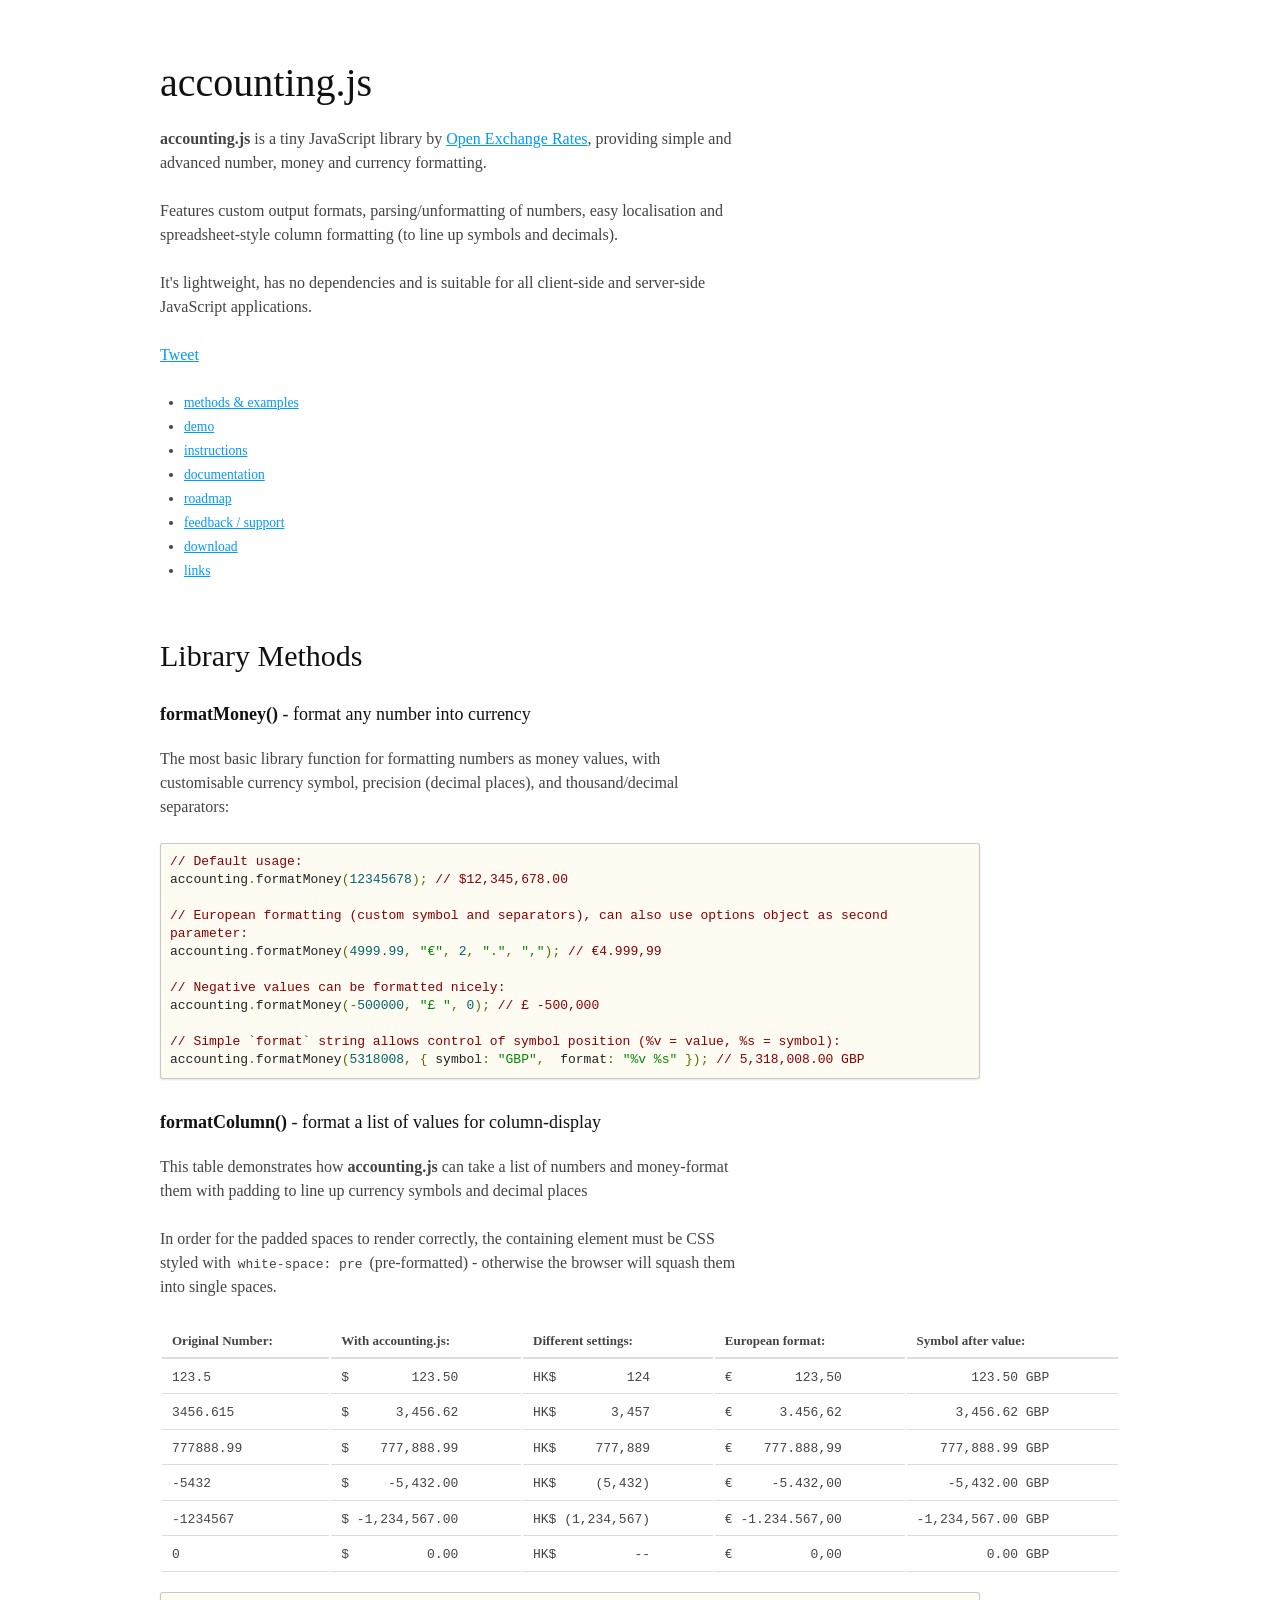
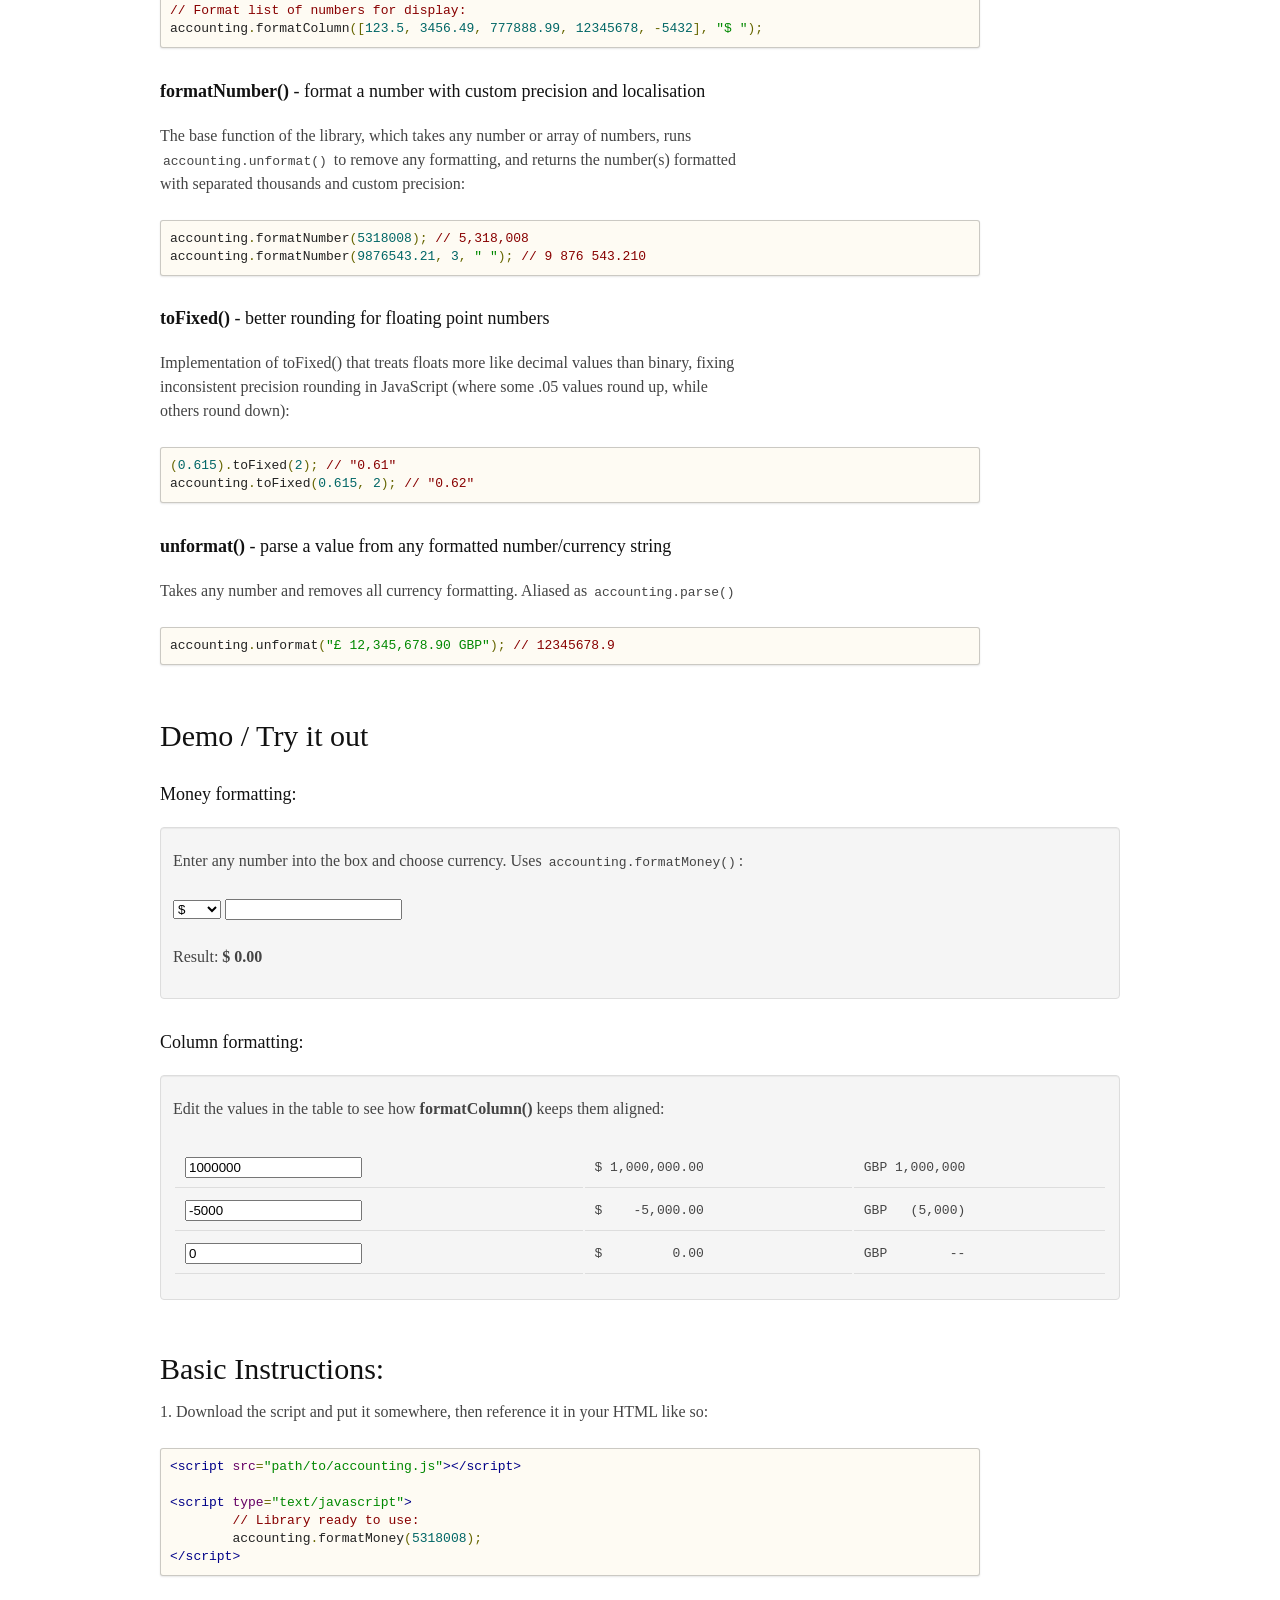
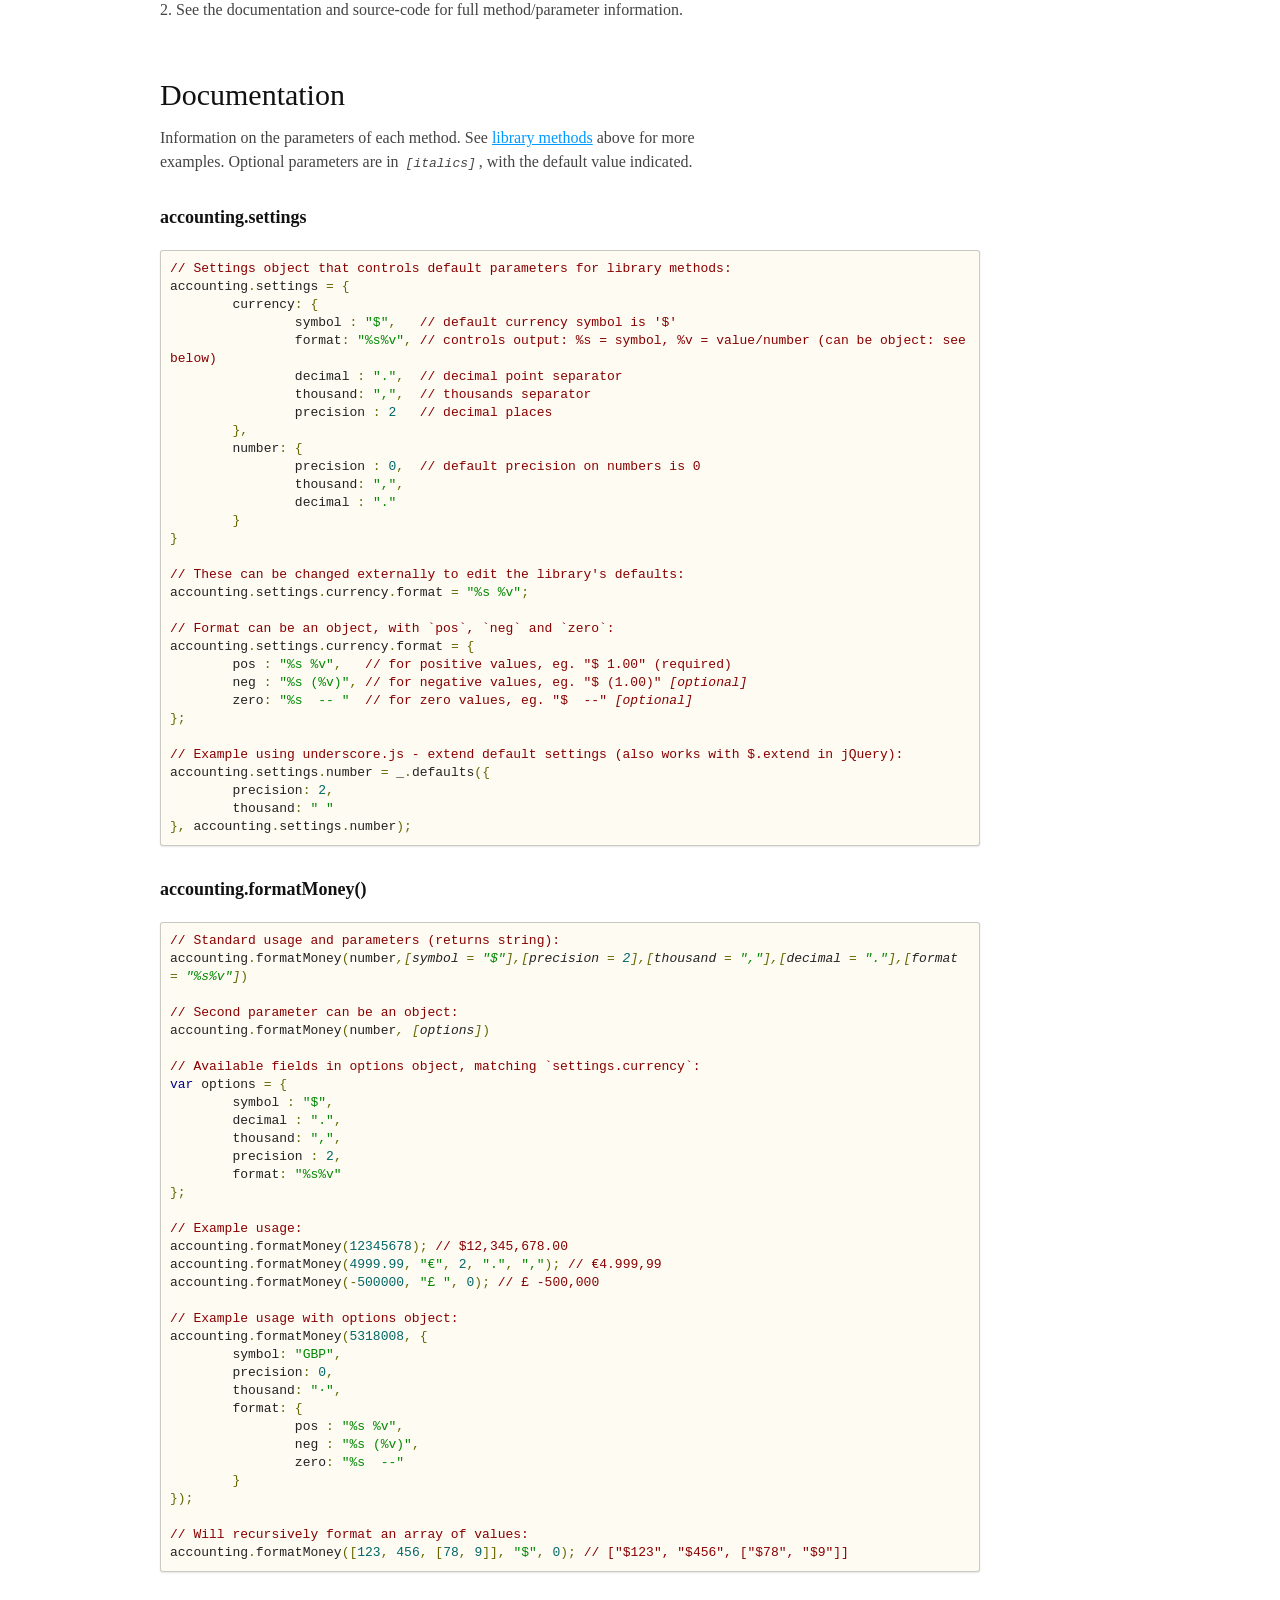
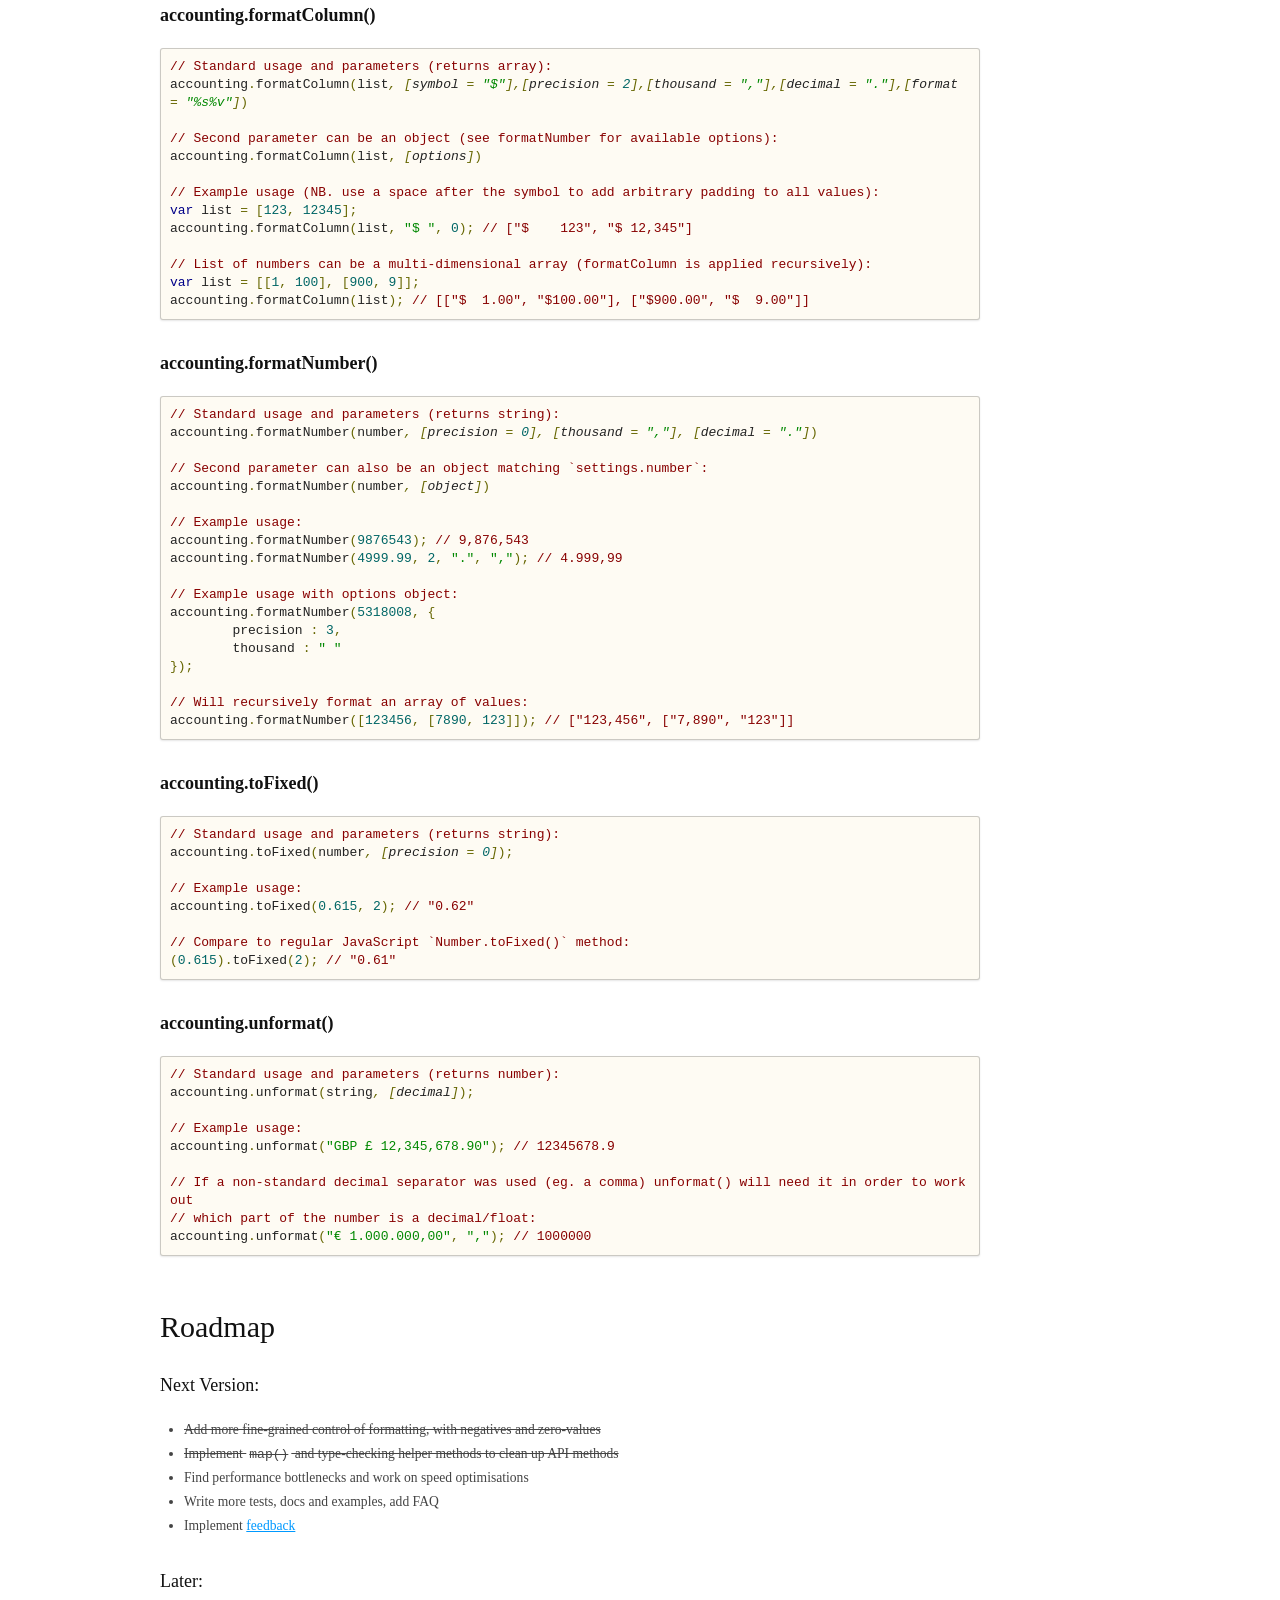
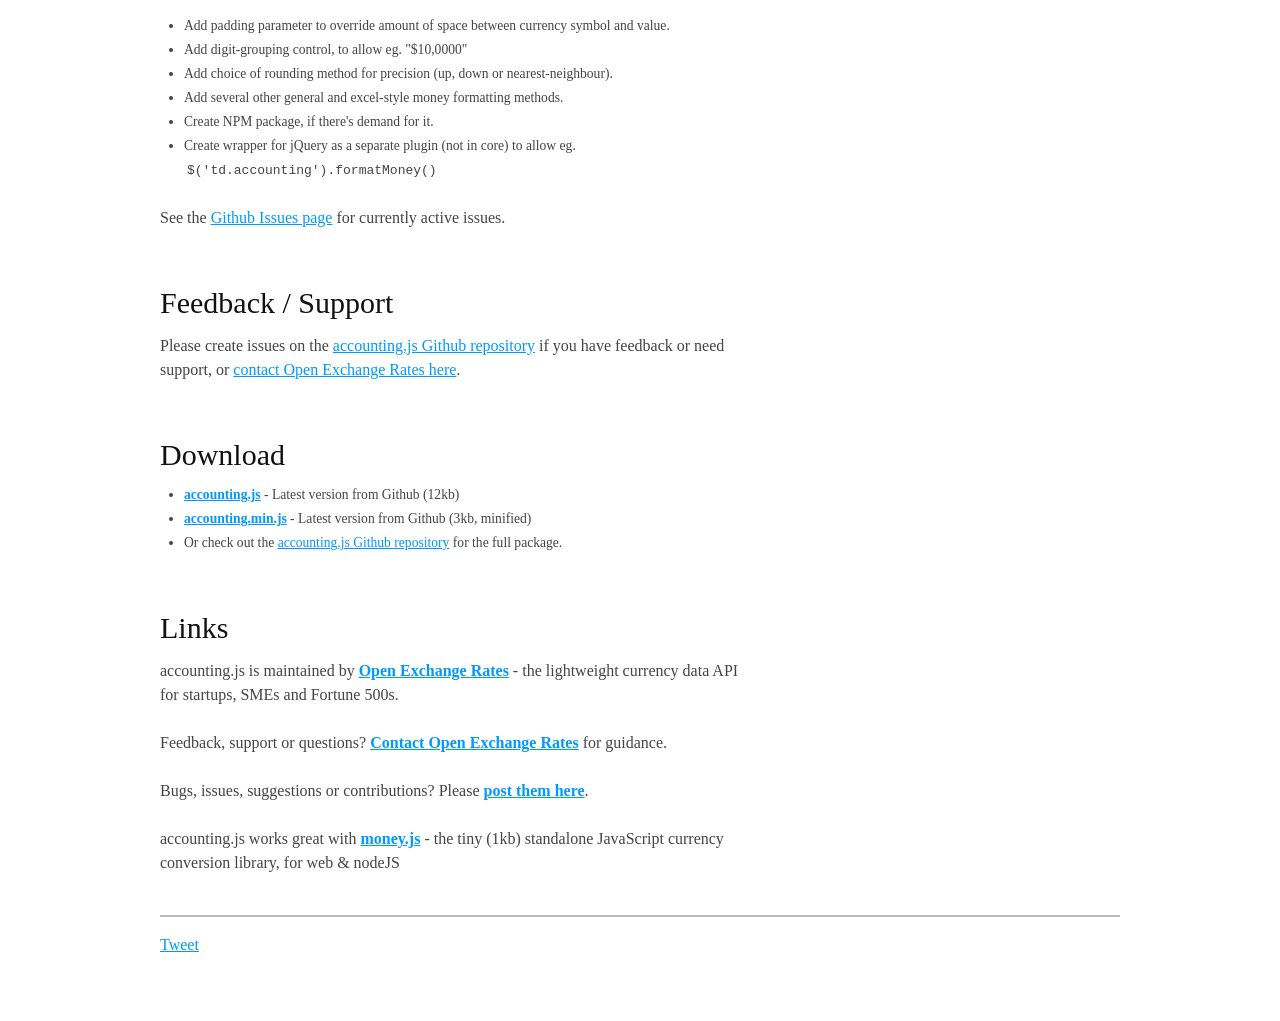
<file: vendor/accounting.js/index.html>
<!doctype html>
<html lang="en" class="no-js">
<head>
	<meta charset="utf-8">
	<title>accounting.js: JavaScript number and currency formatting library</title>
	<link href="demo-resources/style.css" rel="stylesheet"/>
	<link rel="canonical" href="http://openexchangerates.github.io/accounting.js/" />
	<script type="text/javascript">
		var _gaq = _gaq || [];
		_gaq.push(['_setAccount', 'UA-17884149-3']);
		_gaq.push(['_trackPageview']);
		(function() {
			var ga = document.createElement('script'); ga.type = 'text/javascript'; ga.async = true;
			ga.src = ('https:' == document.location.protocol ? 'https://ssl' : 'http://www') + '.google-analytics.com/ga.js';
			var s = document.getElementsByTagName('script')[0]; s.parentNode.insertBefore(ga, s);
		})();
	</script>
</head>

<body>
	<section>
		<h1>accounting.js</h1>
		<p><strong>accounting.js</strong> is a tiny JavaScript library by <a href="https://openexchangerates.org" title="Open Exchange Rates free currency data API" target="_blank">Open Exchange Rates</a>, providing simple and advanced number, money and currency formatting.</p>

		<p>Features custom output formats, parsing/unformatting of numbers, easy localisation and spreadsheet-style column formatting (to line up symbols and decimals).</p>

		<p>It's lightweight, has no dependencies and is suitable for all client-side and server-side JavaScript applications.</p>

		<p><a href="http://twitter.com/share" class="twitter-share-button" data-count="horizontal" data-via="josscrowcroft" data-url="http://openexchangerates.github.io/accounting.js" data-text="accounting.js - JavaScript library for money/currency formatting">Tweet</a> &nbsp; <g:plusone size="medium"></g:plusone></p>
		<ul>
			<li><a href="#methods" title="library methods overvew">methods &amp; examples</a>
			<li><a href="#demo" title="demo">demo</a>
			<li><a href="#instructions" title="instructions">instructions</a>
			<li><a href="#documentation" title="documentation">documentation</a>
			<li><a href="#roadmap" title="roadmap">roadmap</a>
			<li><a href="#support" title="support">feedback / support</a>
			<li><a href="#download" title="download">download</a>
			<li><a href="#links" title="links">links</a>
		</ul>
	</section>

	<section id="methods">
		<h2>Library Methods</h2>

		<h4><strong>formatMoney()</strong> - format any number into currency</h4>

		<p>The most basic library function for formatting numbers as money values, with customisable currency symbol, precision (decimal places), and thousand/decimal separators:</p>
		<pre class="prettyprint lang-js">// Default usage:
accounting.formatMoney(12345678); // $12,345,678.00

// European formatting (custom symbol and separators), can also use options object as second parameter:
accounting.formatMoney(4999.99, "&euro;", 2, ".", ","); // &euro;4.999,99

// Negative values can be formatted nicely:
accounting.formatMoney(-500000, "&pound; ", 0); // &pound; -500,000

// Simple `format` string allows control of symbol position (%v = value, %s = symbol):
accounting.formatMoney(5318008, { symbol: "GBP",  format: "%v %s" }); // 5,318,008.00 GBP</pre>


		<h4><strong>formatColumn()</strong> - format a list of values for column-display</h4>

		<p>This table demonstrates how <strong>accounting.js</strong> can take a list of numbers and money-format them with padding to line up currency symbols and decimal places</p>
		<p>In order for the padded spaces to render correctly, the containing element must be CSS styled with <code>white-space: pre</code> (pre-formatted) - otherwise the browser will squash them into single spaces.</p>

		<table id="demo-table">
			<thead>
				<tr>
					<th>Original Number:</th>
					<th>With accounting.js:</th>
					<th>Different settings:</th>
					<th>European format:</th>
					<th>Symbol after value:</th>
				</tr>
			</thead>
			<tbody></tbody>
		</table>
		<pre class="prettyprint lang-js">// Format list of numbers for display:
accounting.formatColumn([123.5, 3456.49, 777888.99, 12345678, -5432], "$ ");</pre>


		<h4><strong>formatNumber()</strong> - format a number with custom precision and localisation</h4>

		<p>The base function of the library, which takes any number or array of numbers, runs <code>accounting.unformat()</code> to remove any formatting, and returns the number(s) formatted with separated thousands and custom precision:</p>
		<pre class="prettyprint lang-js">accounting.formatNumber(5318008); // 5,318,008
accounting.formatNumber(9876543.21, 3, " "); // 9 876 543.210</pre>


		<h4><strong>toFixed()</strong> - better rounding for floating point numbers</h4>

		<p>Implementation of toFixed() that treats floats more like decimal values than binary, fixing inconsistent precision rounding in JavaScript (where some .05 values round up, while others round down):</p>
		<pre class="prettyprint lang-js">(0.615).toFixed(2); // "0.61"
accounting.toFixed(0.615, 2); // "0.62"</pre>


		<h4><strong>unformat()</strong> - parse a value from any formatted number/currency string</h4>

		<p>Takes any number and removes all currency formatting. Aliased as <code>accounting.parse()</code></p>
		<pre class="prettyprint lang-js">accounting.unformat("&pound; 12,345,678.90 GBP"); // 12345678.9</pre>
	</section>

	<section id="demo">
		<h2>Demo / Try it out</h2>


		<h4>Money formatting:</h4>

		<div class="well">
			<p>Enter any number into the box and choose currency. Uses <code>accounting.formatMoney()</code>:</p>
			<p>
				<select id="demo-number-symbol">
					<option value="$ ">$</option>
					<option value="&pound; ">&pound;</option>
					<option value="HK$ ">HK$</option>
					<option data-locale="european" value="&euro; ">&euro; </option>
				</select>
				<input type="text" maxlength="20" class="" id="demo-number-value" value="" />
			</p>
			<p>Result: <strong><span id="demo-number-result">$ 0.00</span></strong></p>
		</div>


		<h4>Column formatting:</h4>

		<div class="well">
			<p>Edit the values in the table to see how <strong>formatColumn()</strong> keeps them aligned:</p>
			<table id="demo-column">
				<tbody>
					<tr>
						<td><input type="text" value="1000000" maxlength="20" /></td>
						<td class="output">$ 1,000,000.00</td>
						<td class="output2">GBP 1,000,000</td>
					</tr>
					<tr>
						<td><input type="text" value="-5000" maxlength="20" /></td>
						<td class="output">$    -5,000.00</td>
						<td class="output2">GBP   (5,000)</td>
					</tr>
					<tr>
						<td><input type="text" value="0" maxlength="20" /></td>
						<td class="output">$         0.00</td>
						<td class="output2">GBP        --</td>
					</tr>
				</tbody>
			</table>
		</div>
	</section>


	<section id="instructions">
		<h2>Basic Instructions:</h2>

		<p>1. Download the script and put it somewhere, then reference it in your HTML like so:</p>
		<pre class="prettyprint">&lt;script src=&quot;path/to/accounting.js&quot;&gt;&lt;/script&gt;

&lt;script type=&quot;text/javascript&quot;&gt;
	// Library ready to use:
	accounting.formatMoney(5318008);
&lt;/script&gt;</pre>

		<p>2. See the documentation and source-code for full method/parameter information.</p>
	</section>


	<section id="documentation">

		<h2>Documentation</h2>

		<p>Information on the parameters of each method. See <a href="#methods" title="accounting.js library methods">library methods</a> above for more examples. Optional parameters are in <code><em>[italics]</em></code>, with the default value indicated.</p>


		<h4><strong>accounting.settings</strong></h4>

		<pre class="prettyprint lang-js">// Settings object that controls default parameters for library methods:
accounting.settings = {
	currency: {
		symbol : "$",   // default currency symbol is '$'
		format: "%s%v", // controls output: %s = symbol, %v = value/number (can be object: see below)
		decimal : ".",  // decimal point separator
		thousand: ",",  // thousands separator
		precision : 2   // decimal places
	},
	number: {
		precision : 0,  // default precision on numbers is 0
		thousand: ",",
		decimal : "."
	}
}

// These can be changed externally to edit the library's defaults:
accounting.settings.currency.format = "%s %v";

// Format can be an object, with `pos`, `neg` and `zero`:
accounting.settings.currency.format = {
	pos : "%s %v",   // for positive values, eg. "$ 1.00" (required)
	neg : "%s (%v)", // for negative values, eg. "$ (1.00)" <em>[optional]</em>
	zero: "%s  -- "  // for zero values, eg. "$  --" <em>[optional]</em>
};

// Example using underscore.js - extend default settings (also works with $.extend in jQuery):
accounting.settings.number = _.defaults({
	precision: 2,
	thousand: " "
}, accounting.settings.number);</pre>


		<h4><strong>accounting.formatMoney()</strong></h4>

		<pre class="prettyprint lang-js">// Standard usage and parameters (returns string):
accounting.formatMoney(number<em>,[symbol = "$"],[precision = 2],[thousand = ","],[decimal = "."],[format = "%s%v"]</em>)

// Second parameter can be an object:
accounting.formatMoney(number<em>, [options]</em>)

// Available fields in options object, matching `settings.currency`:
var options = {
	symbol : "$",
	decimal : ".",
	thousand: ",",
	precision : 2,
	format: "%s%v"
};

// Example usage:
accounting.formatMoney(12345678); // $12,345,678.00
accounting.formatMoney(4999.99, "&euro;", 2, ".", ","); // &euro;4.999,99
accounting.formatMoney(-500000, "&pound; ", 0); // &pound; -500,000

// Example usage with options object:
accounting.formatMoney(5318008, {
	symbol: "GBP",
	precision: 0,
	thousand: "&middot",
	format: {
		pos : "%s %v",
		neg : "%s (%v)",
		zero: "%s  --"
	}
});

// Will recursively format an array of values:
accounting.formatMoney([123, 456, [78, 9]], "$", 0); // ["$123", "$456", ["$78", "$9"]]</pre>



		<h4><strong>accounting.formatColumn()</strong></h4>

		<pre class="prettyprint lang-js">// Standard usage and parameters (returns array):
accounting.formatColumn(list<em>, [symbol = "$"],[precision = 2],[thousand = ","],[decimal = "."],[format = "%s%v"]</em>)

// Second parameter can be an object (see formatNumber for available options):
accounting.formatColumn(list, <em>[options]</em>)

// Example usage (NB. use a space after the symbol to add arbitrary padding to all values):
var list = [123, 12345];
accounting.formatColumn(list, "$ ", 0); // ["$    123", "$ 12,345"]

// List of numbers can be a multi-dimensional array (formatColumn is applied recursively):
var list = [[1, 100], [900, 9]];
accounting.formatColumn(list); // [["$  1.00", "$100.00"], ["$900.00", "$  9.00"]]</pre>


		<h4><strong>accounting.formatNumber()</strong></h4>

		<pre class="prettyprint lang-js">// Standard usage and parameters (returns string):
accounting.formatNumber(number<em>, [precision = 0], [thousand = ","], [decimal = "."]</em>)

// Second parameter can also be an object matching `settings.number`:
accounting.formatNumber(number<em>, [object]</em>)

// Example usage:
accounting.formatNumber(9876543); // 9,876,543
accounting.formatNumber(4999.99, 2, ".", ","); // 4.999,99

// Example usage with options object:
accounting.formatNumber(5318008, {
	precision : 3,
	thousand : " "
});

// Will recursively format an array of values:
accounting.formatNumber([123456, [7890, 123]]); // ["123,456", ["7,890", "123"]]</pre>


		<h4><strong>accounting.toFixed()</strong></h4>

		<pre class="prettyprint lang-js">// Standard usage and parameters (returns string):
accounting.toFixed(number<em>, [precision = 0]</em>);

// Example usage:
accounting.toFixed(0.615, 2); // "0.62"

// Compare to regular JavaScript `Number.toFixed()` method:
(0.615).toFixed(2); // "0.61"</pre>


		<h4><strong>accounting.unformat()</strong></h4>

		<pre class="prettyprint lang-js">// Standard usage and parameters (returns number):
accounting.unformat(string<em>, [decimal]</em>);

// Example usage:
accounting.unformat("GBP &pound; 12,345,678.90"); // 12345678.9

// If a non-standard decimal separator was used (eg. a comma) unformat() will need it in order to work out
// which part of the number is a decimal/float:
accounting.unformat("&euro; 1.000.000,00", ","); // 1000000</pre>

	</section>


	<section id="roadmap">
		<h2>Roadmap</h2>

		<h4>Next Version:</h4>
		<ul>
			<li><s>Add more fine-grained control of formatting, with negatives and zero-values</s></li>
			<li><s>Implement <code>map()</code> and type-checking helper methods to clean up API methods</s></li>
			<li>Find performance bottlenecks and work on speed optimisations</li>
			<li>Write more tests, docs and examples, add FAQ</li>
			<li>Implement <a href="https://github.com/openexchangerates/accounting.js/issues/" title="accounting.js issues">feedback</a></li>
		</ul>

		<h4>Later:</h4>
		<ul>
			<li>Add padding parameter to override amount of space between currency symbol and value.</li>
			<li>Add digit-grouping control, to allow eg. "$10,0000"</li>
			<li>Add choice of rounding method for precision (up, down or nearest-neighbour).</li>
			<li>Add several other general and excel-style money formatting methods.</li>
			<li>Create NPM package, if there's demand for it.</li>
			<li>Create wrapper for jQuery as a separate plugin (not in core) to allow eg. <code>$('td.accounting').formatMoney()</code></li>
		</ul>

		<p>See the <a href="https://github.com/openexchangerates/accounting.js/issues" title="accounting.js issues">Github Issues page</a> for currently active issues.</p>
	</section>

	<section id="support">
		<h2>Feedback / Support</h2>

		<p>Please create issues on the <a href="https://github.com/openexchangerates/accounting.js" title="accounting.js Github repository">accounting.js Github repository</a> if you have feedback or need support, or <a href="mailto:info@openexchangerates.org" title="Contact Open Exchange Rates">contact Open Exchange Rates here</a>.</p>
	</section>

	<section id="download">
		<h2>Download</h2>

		<ul>
			<li><strong><a href="https://raw.github.com/openexchangerates/accounting.js/master/accounting.js" title="accounting.js">accounting.js</a></strong> - Latest version from Github (12kb)</li>
			<li><strong><a href="https://raw.github.com/openexchangerates/accounting.js/master/accounting.min.js" title="accounting.min.js">accounting.min.js</a></strong> - Latest version from Github (3kb, minified)</li>
			<li>Or check out the <a href="https://github.com/openexchangerates/accounting.js" title="accounting.js Github repository">accounting.js Github repository</a> for the full package.</li>
		</ul>
	</section>

	<section id="links">

		<h2>Links</h2>
		<p>accounting.js is maintained by <strong><a href="https://openexchangerates.org" title="Open Exchange Rates free currency data API" target="_blank">Open Exchange Rates</a></strong> - the lightweight currency data API for startups, SMEs and Fortune 500s.</p>
		<p>Feedback, support or questions? <strong><a href="mailto:info@openexchangerates.org" title="Contact Open Exchange Rates">Contact Open Exchange Rates</a></strong> for guidance.</p>
		<p>Bugs, issues, suggestions or contributions? Please <strong><a href="https://github.com/openexchangerates/accounting.js" title="accounting.js Github repository">post them here</a></strong>.</p>
		<p>accounting.js works great with <strong><a href="http://openexchangerates.github.com/money.js" title="money.js - JavaScript currency conversion library">money.js</a></strong> - the tiny (1kb) standalone JavaScript currency conversion library, for web & nodeJS</p>

		<br />
		<hr />
		<p><a href="http://twitter.com/share" class="twitter-share-button" data-count="horizontal" data-via="josscrowcroft" data-url="http://openexchangerates.github.io/accounting.js" data-text="accounting.js - JavaScript library for money/currency formatting">Tweet</a> &nbsp; <g:plusone size="medium"></g:plusone></p>
	</section>


	<script src="accounting.min.js"></script>
	<script src="demo-resources/js/libs/jquery.min.js"></script>
	<script src="demo-resources/js/prettify.js"></script>

	<script type="text/javascript">

		// demo functions:
		jQuery(document).ready(function($) {
			var numbers = [123.5, 3456.615, 777888.99, -5432, -1234567, 0];

			// Use accounting.js to format the list of numbers several ways:
			var formatted = accounting.formatColumn(numbers, "$ "),
			    different = accounting.formatColumn(numbers, {
			    	symbol:"HK$",
			    	precision:0,
			    	format: {
			    		pos : "%s %v",
			    		neg : "%s (%v)",
			    		zero : "%s --"
			    	}
			    }),
			    european  = accounting.formatColumn(numbers, {
			    	symbol: '&euro; ',
			    	thousand:'.',
			    	decimal:','
			    }),
			    symbolAfter = accounting.formatColumn(numbers, {
			    	symbol : "GBP",
			    	format : "%v %s"
			    });

			// Concat some nasty demo HTML:
			for ( var i = 0; i < numbers.length; i++ ) {
				$('<tr><td>'+numbers[i]+'</td><td>'+formatted[i]+'</td><td>'+different[i]+'</td><td>'+european[i]+'</td><td>'+symbolAfter[i]+'</td></tr>').appendTo('table#demo-table tbody');
			}


			// Try it yourself clicky demo:
			var $demoValue = $('#demo-number-value'),
			    $demoSymbol = $('#demo-number-symbol'),
			    $demoResult = $('#demo-number-result');

			$demoValue.add($demoSymbol).bind('keydown keyup keypress focus blur paste change', function() {
			 	var symbol = $demoSymbol.find(':selected').val(),
			 	    result = accounting.formatMoney(
			 	    	$demoValue.val(),
			 	    	symbol,
			 	    	2,
			 	    	($demoSymbol.find(':selected').data('locale') === 'european') ? "." : ",",
			 	    	($demoSymbol.find(':selected').data('locale') === 'european') ? "," : "."
			 	    );
				$demoResult.text(result);
			});


			// Try it yourself clicky column formatting demo:
			var $columnValues = $('#demo-column').find('input'),
			    $columnOutputs = $('#demo-column').find('.output'),
			    $columnOutputs2 = $('#demo-column').find('.output2');

			$columnValues.bind('keydown keyup keypress focus blur paste', function() {
			 	var list = $.map( $columnValues, function(each) { return $(each).val(); } ),
			 		formatted = accounting.formatColumn(list, {
			 			format : "%s %v"
			 		}),
			 		formatted2 = accounting.formatColumn(list, {
			 			symbol : "GBP",
			 			precision : 0,
			 			format : {
			 				pos : "%s %v",
			 				neg : "%s (%v)",
			 				zero: "%s --"
			 			}
			 		});

			 	$.each($columnOutputs, function(i, each) {
			 		$(each).text(formatted[i]);
			 	});
			 	$.each($columnOutputs2, function(i, each) {
			 		$(each).text(formatted2[i]);
			 	});
			});

		});

		// prettify:
		prettyPrint();

		// twitter:
		(function(d, t) {
			var g = d.createElement(t),
				s = d.getElementsByTagName(t)[0];
			g.async = true;
			g.src = 'http://platform.twitter.com/widgets.js';
			s.parentNode.insertBefore(g, s);
		})(document, 'script');

		// google plus:
		window.___gcfg = {lang: 'en-GB'};
		(function() {
			var po = document.createElement('script'); po.type = 'text/javascript'; po.async = true;
			po.src = 'https://apis.google.com/js/plusone.js';
			var s = document.getElementsByTagName('script')[0]; s.parentNode.insertBefore(po, s);
		})();
	</script>
</body>
</html>
</file>
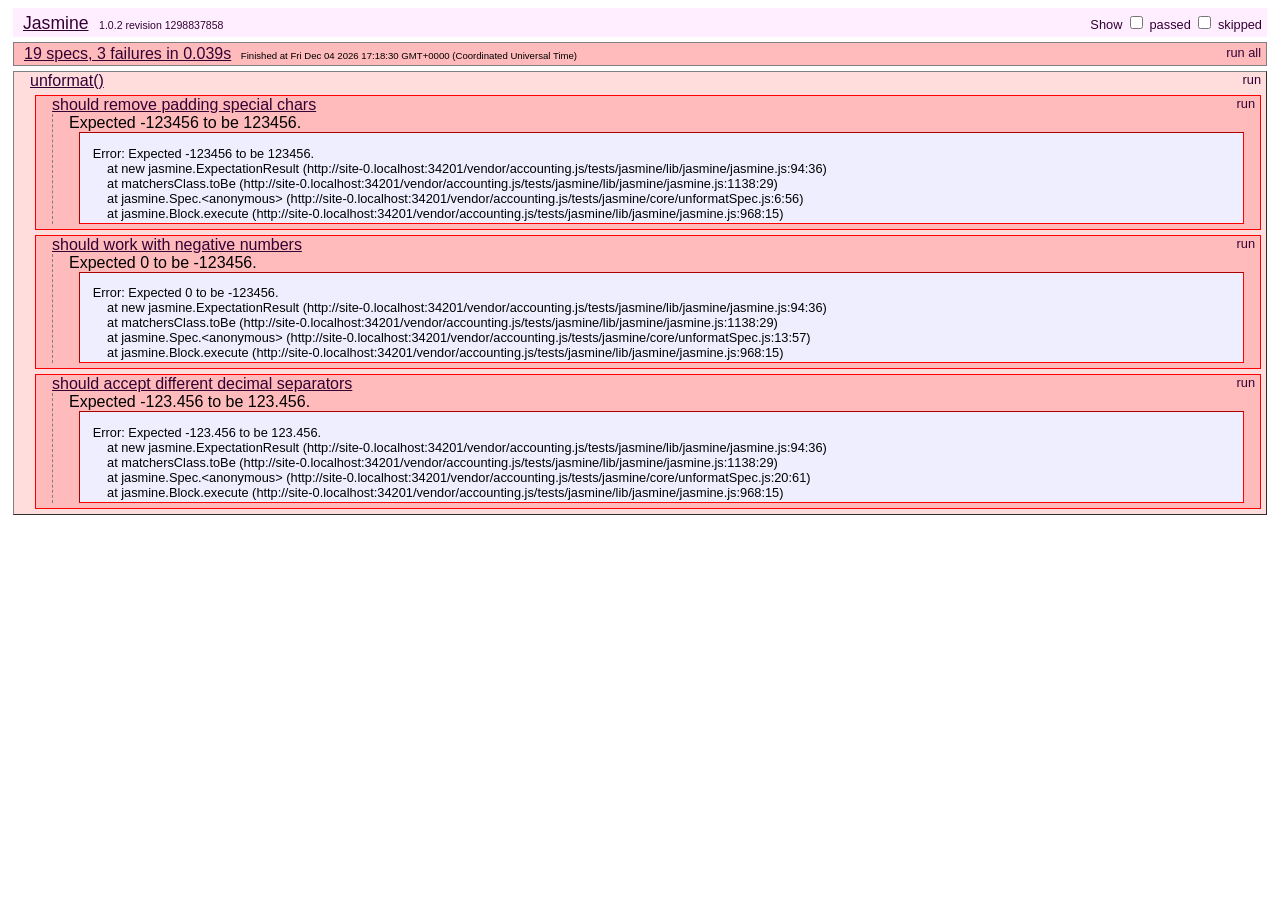
<file: vendor/accounting.js/tests/jasmine/runner.html>
<!DOCTYPE html>
<html>
    <head>
        <title>Jasmine Test Runner</title>
        <link rel="stylesheet" href="lib/jasmine/jasmine.css">
        <script src="lib/jasmine/jasmine.js"></script>
        <script src="lib/jasmine/jasmine-html.js"></script>

		<script src="../../accounting.js"></script>

        <script src="core/formatNumberSpec.js"></script>
        <script src="core/unformatSpec.js"></script>
        <script src="core/formatMoneySpec.js"></script>
    </head>
    <body>
        <script>
            //run specs and add reporter
            jasmine.getEnv().addReporter(new jasmine.TrivialReporter());
            jasmine.getEnv().execute();
        </script>
    </body>
</html>
</file>
<file: vendor/accounting.js/demo-resources/style.css>
/* Borrowed from Markdown.css: http://kevinburke.bitbucket.org/markdowncss/markdown.css */
body{
    margin: 0 auto;
    font-family: Georgia, Palatino, serif;
    color: #444444;
    line-height: 1;
    max-width: 960px;
    padding: 30px;
}
h1, h2, h3, h4 {
    color: #111111;
    font-weight: 400;
}
h1, h2, h3, h4, h5, p, ul, ol {
    margin-bottom: 24px;
    padding: 0;
}
h1 {
    font-size: 48px;
}
h2 {
    font-size: 36px;
    margin: 24px 0 6px;
}
h3 {
    font-size: 24px;
}
h4 {
    font-size: 21px;
}
h5 {
    font-size: 18px;
}
a {
    color: #0099ff;
    margin: 0;
    padding: 0;
    vertical-align: baseline;
}
li {
    line-height: 24px;
}
li ul, li ul {
	margin-left: 24px;
}
p, ul, ol {
    font-size: 16px;
    line-height: 24px;
    max-width: 540px;
}
pre {
    padding: 0px 24px;
    max-width: 800px;
    white-space: pre-wrap;
}
code {
    font-family: Consolas, Monaco, Andale Mono, monospace;
    line-height: 1.5;
    font-size: 13px;
}
aside {
    display: block;
    float: right;
    width: 390px;
}
blockquote {
    margin: 1em 2em;
    max-width: 476px;
}
blockquote p {
    color: #666;
    max-width: 460px;
}
hr {
    margin: 0;
    padding:0;
    border:0;
    outline:0;
    height:2px;
    background: #bbb;
}


/* Some overrides: */
/* Thx to http://twitter.github.com/bootstrap/ */

h1 { font-size:40px; }
h2 { font-size:30px; }
h3 { font-size:22px; }
h4 { font-size:18px; padding-top:10px;}
h5 { font-size:1em; margin-bottom:1em; }
p, ul, ol { max-width: 580px; }
ol, ul { padding-left:24px; font-size:0.85em }
ol#list { font-size:1em }
a:hover, a:focus { outline:none; color:#e25525 }

section {
	padding:0 0 10px;
}
table{width:100%;margin-bottom:18px;padding:0;text-align:left;border-collapse:separate;font-size:13px;}table th,table td{padding:10px 10px 9px;line-height:13.5px;vertical-align:middle;border-bottom:1px solid #ddd;}
table th{padding-top:9px;font-weight:bold;border-bottom-width:2px;}

td {
	white-space:pre;
	font-family:monospace;
}

pre {
	background-color: whiteSmoke;
	display: block;
	padding: 17px;
	margin: 0 0 22px;
	line-height: 18px;
	border: 1px solid rgba(0, 0, 0, 0.15);
	-webkit-border-radius: 3px;
	-moz-border-radius: 3px;
	border-radius: 3px;
	white-space: pre-wrap;
	overflow:hidden;
}
code, pre {
	padding: 0 3px 2px;
	font-family: Consolas, Monaco, "Andale Mono", "Courier New", monospace;
	font-size: 13px;
	-webkit-border-radius: 3px;
	-moz-border-radius: 3px;
	border-radius: 3px;
}

pre.prettyprint {
  background: #fefbf3;
  padding: 9px;
  border: 1px solid rgba(0,0,0,.2);
  -webkit-box-shadow: 0 1px 2px rgba(0,0,0,.1);
  -moz-box-shadow: 0 1px 2px rgba(0,0,0,.1);
  box-shadow: 0 1px 2px rgba(0,0,0,.1);
}

.pln{color:#222}
@media screen{
    .str{color:#080}
    .kwd{color:#008}
    .com{color:#800}
    .typ{color:#606}
    .lit{color:#066}
    .pun,
    .opn,
    .clo{color:#660}
    .tag{color:#008}
    .atn{color:#606}
    .atv{color:#080}
    .dec,
    .var{color:#606}
    .fun{color:red}
}
@media print,projection{
    .str{color:#060}
    .kwd{color:#006;font-weight:bold}
    .com{color:#600;font-style:italic}
    .typ{color:#404;font-weight:bold}
    .lit{color:#044}
    .pun,
    .opn,
    .clo{color:#440}
    .tag{color:#006;font-weight:bold}
    .atn{color:#404}
    .atv{color:#060}
}


div.well {
	background: whiteSmoke;
	margin: 20px 0;
	padding: 5px 12px;
	min-height: 20px;
	border: 1px solid #DDD;
	-webkit-border-radius: 4px;
	-moz-border-radius: 4px;
	border-radius: 4px;
	-webkit-box-shadow: inset 0 1px 1px rgba(0, 0, 0, 0.05);
	-moz-box-shadow: inset 0 1px 1px rgba(0, 0, 0, 0.05);
	box-shadow: inset 0 1px 1px rgba(0, 0, 0, 0.05);
}
.well p {
	max-width:100%;
}
</file>
<file: vendor/accounting.js/tests/jasmine/lib/jasmine/jasmine.css>
body {
  font-family: "Helvetica Neue Light", "Lucida Grande", "Calibri", "Arial", sans-serif;
}


.jasmine_reporter a:visited, .jasmine_reporter a {
  color: #303; 
}

.jasmine_reporter a:hover, .jasmine_reporter a:active {
  color: blue; 
}

.run_spec {
  float:right;
  padding-right: 5px;
  font-size: .8em;
  text-decoration: none;
}

.jasmine_reporter {
  margin: 0 5px;
}

.banner {
  color: #303;
  background-color: #fef;
  padding: 5px;
}

.logo {
  float: left;
  font-size: 1.1em;
  padding-left: 5px;
}

.logo .version {
  font-size: .6em;
  padding-left: 1em;
}

.runner.running {
  background-color: yellow;
}


.options {
  text-align: right;
  font-size: .8em;
}




.suite {
  border: 1px outset gray;
  margin: 5px 0;
  padding-left: 1em;
}

.suite .suite {
  margin: 5px; 
}

.suite.passed {
  background-color: #dfd;
}

.suite.failed {
  background-color: #fdd;
}

.spec {
  margin: 5px;
  padding-left: 1em;
  clear: both;
}

.spec.failed, .spec.passed, .spec.skipped {
  padding-bottom: 5px;
  border: 1px solid gray;
}

.spec.failed {
  background-color: #fbb;
  border-color: red;
}

.spec.passed {
  background-color: #bfb;
  border-color: green;
}

.spec.skipped {
  background-color: #bbb;
}

.messages {
  border-left: 1px dashed gray;
  padding-left: 1em;
  padding-right: 1em;
}

.passed {
  background-color: #cfc;
  display: none;
}

.failed {
  background-color: #fbb;
}

.skipped {
  color: #777;
  background-color: #eee;
  display: none;
}


/*.resultMessage {*/
  /*white-space: pre;*/
/*}*/

.resultMessage span.result {
  display: block;
  line-height: 2em;
  color: black;
}

.resultMessage .mismatch {
  color: black;
}

.stackTrace {
  white-space: pre;
  font-size: .8em;
  margin-left: 10px;
  max-height: 5em;
  overflow: auto;
  border: 1px inset red;
  padding: 1em;
  background: #eef;
}

.finished-at {
  padding-left: 1em;
  font-size: .6em;
}

.show-passed .passed,
.show-skipped .skipped {
  display: block;
}


#jasmine_content {
  position:fixed;
  right: 100%;
}

.runner {
  border: 1px solid gray;
  display: block;
  margin: 5px 0;
  padding: 2px 0 2px 10px;
}
</file>
